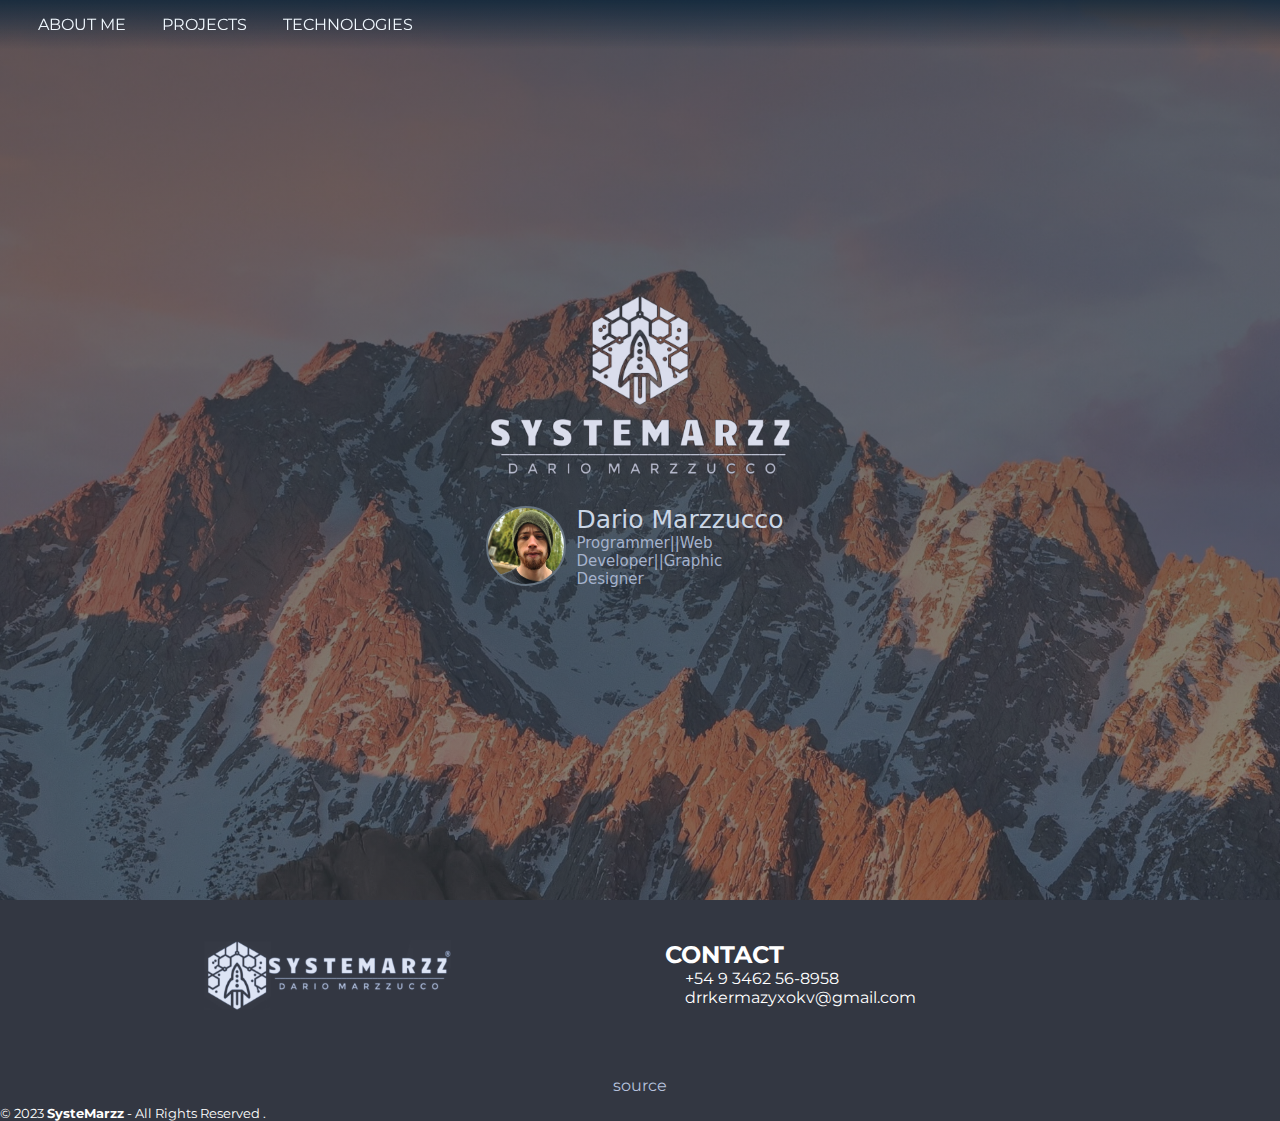
<file: index.html>
<!DOCTYPE html>
<html lang="es">

<head>
  <meta charset="UTF-8">
  <meta name="viewport" content="width=device-width, initial-scale=1.0">
  <link rel="stylesheet" href="https://cdnjs.cloudflare.com/ajax/libs/font-awesome/6.4.0/css/all.min.css"
    integrity="sha512-iecdLmaskl7CVkqkXNQ/ZH/XLlvWZOJyj7Yy7tcenmpD1ypASozpmT/E0iPtmFIB46ZmdtAc9eNBvH0H/ZpiBw=="
    crossorigin="anonymous" referrerpolicy="no-referrer" />
  <title>SysteMarzz</title>
  <link rel="stylesheet" href="estilo.css">
  <link rel="shortcut icon" href="/img/icone.png" type="image/x-icon">
</head>

<body>
  <!---menu encabezado -->
  <div class="contenedor-header">
    <header>
      <nav id='nav'>
        <ul>
          <li><a href="/code/sobremi.html" onclick="selecionar()">ABOUT ME</a></li>
          <li><a href="/code/proyectos.html" onclick="selecionar()">PROJECTS</a></li>
          <li><a href="/code/herramientas.html" onclick="selecionar()">TECHNOLOGIES</a></li>
        </ul>
      </nav>
      <div class="nav-responsive" onclick="mostraryocultarmenu()">
        <i class="fa-solid fa-bars"></i>
      </div>
    </header>
  </div>
  <!--seccion de inicio---> <!----->
  <section id='inicio' class="inicio">
    <div style="display: flex ; flex-direction: column; justify-content: center; align-items: center;">
      <img src="img/Nav.png" alt="" style="width: 100px; margin: 13px 0px;">
      <img src="img/Home.png" alt="" style="width: 300px; height:56px;">
    </div>
    <a href="https://www.linkedin.com/in/dario-marzzucco-597090283/"
      style="text-decoration: none; color: rgb(202, 214, 230);">
      <div class="contenido-baner">
        <div class="contenido-img" style="display: flex; justify-content: center; align-items: center;">
          <div style="width: 80px; height:80px; background:url(img/img1.jpeg);
       background-position: 50% 80%; background-size: cover; border-radius: 100%;
       border: 2px solid rgb(103, 116, 129);"></div>
          <!-- <img src="/img/img1.jpeg" alt = '' style="border-radius: 100%;"> -->
        </div>
        <div class="conten-name">
          <h1> Dario Marzzucco</h1>
          <span>Programmer||Web Developer||Graphic Designer</span>
        </div>
      </div>
    </a>
  </section>

  <!--footer-->
  <footer>
    <!--grupo 1-->
    <div class="grupo1">
      <div class="box">
        <figure> <!--estsa etiqueta sirve para poner un icono o loogo-->
          <a href="#"><img src="/img/footer.jpg" alt=""></a>
        </figure>
      </div>
      <div class="box">
        <h2>CONTACT</h2>
        <div class="redes-s">
          <p><i class="fa-solid fa-phone"></i>+54 9 3462 56-8958</p>
          <p><i class="fa-regular fa-envelope"></i>drrkermazyxokv@gmail.com</p>
          <a href="#" onclick="redireccionar('https://github.com/DMarzzucco')"><i class="fa-brands fa-github"></i></a>
          <a href="#" onclick="redireccionar('mailto:drrkermazyxokv@gmail.com')"><i class="fa-brands fa-google"></i></a>
          <a href="#" onclick="redireccionar('https://api.whatsapp.com/send?phone=+54 9 3462 56-8958')"><i
              class="fa-brands fa-whatsapp"></i></a>
          <a href="#" onclick="redireccionar('https://telegram.me/Darmarzrold77')"><i
              class="fa-brands fa-telegram"></i></a>
          <a href="#" onclick="redireccionar('https://www.linkedin.com/in/dario-marzzucco-597090283/')"><i
              class="fa-brands fa-linkedin"></i></a>
          <!--colocar mis redes-->
        </div>
      </div>
    </div>

    <!--grupo2-->
    <div class="grupo2">
      <div class="sour-box">
        <a href="#" onclick="redireccionar('https://github.com/DMarzzucco/Porfolio.git')">source</a>
      </div>
    </div>

    <!--grupo3-->
    <div class="grupo3">
      <small>&copy; 2023 <b>SysteMarzz</b> - All Rights Reserved . </small>
    </div>
  </footer>

  <script src="scripts.js"></script>
</body>

</html>
</file>
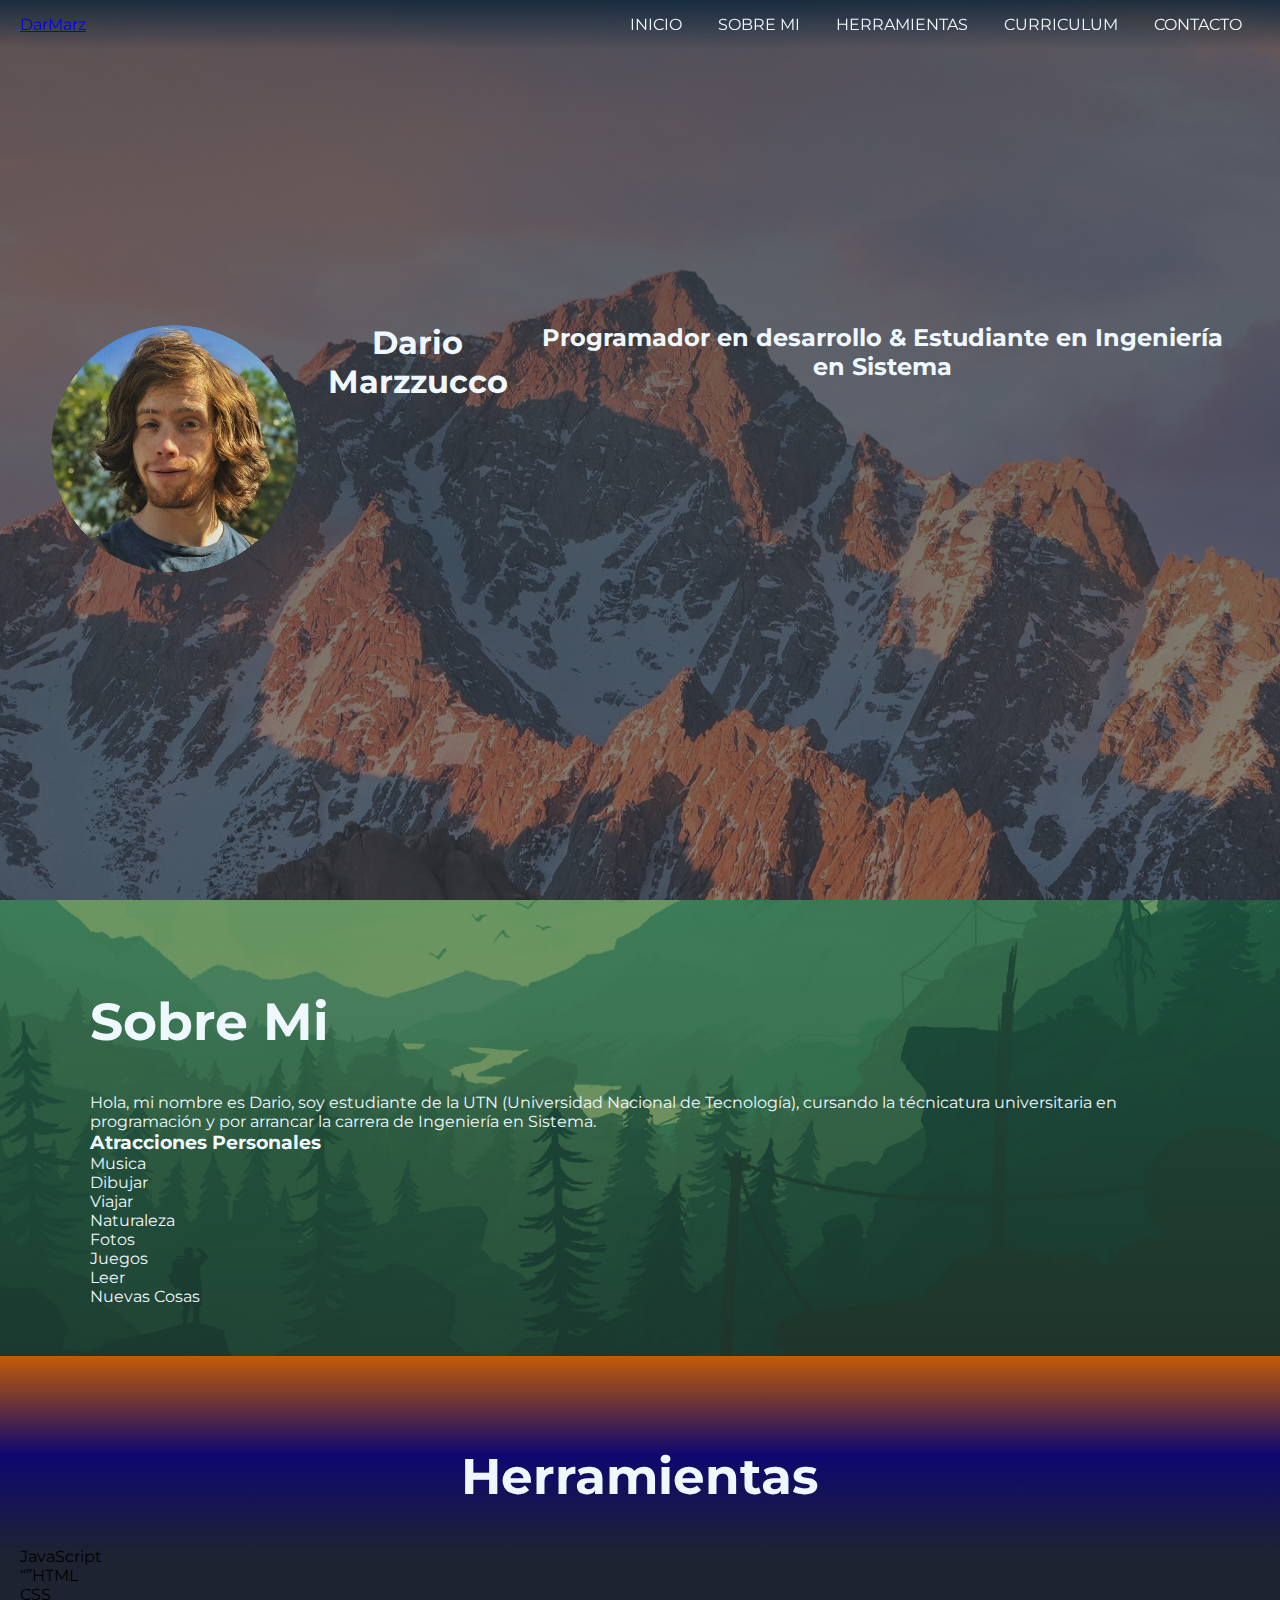
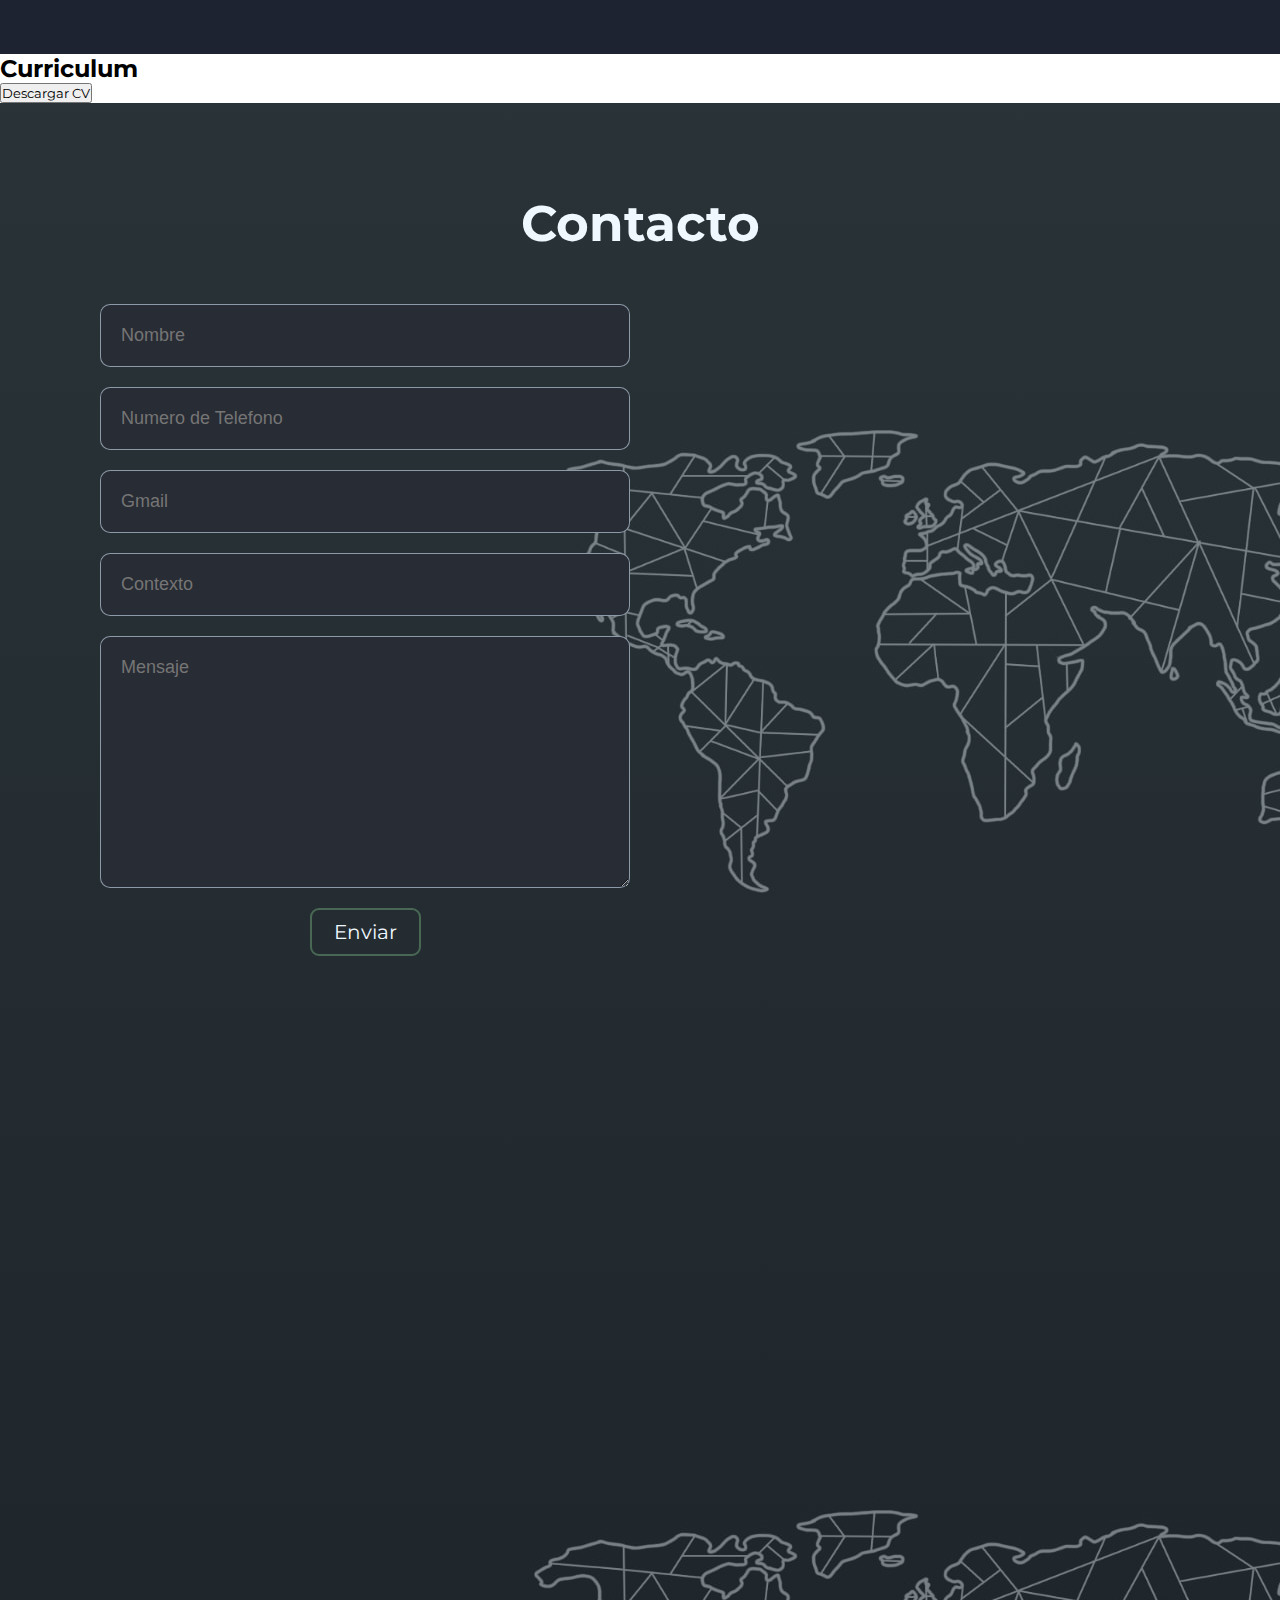
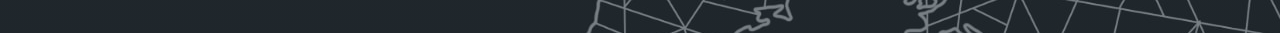
<file: profolio.html>
<!DOCTYPE html>
<html lang="es">
<head>
  <meta charset="UTF-8">
  <meta name="viewport" content="width=device-width, initial-scale=1.0">
  <link rel="stylesheet" href="https://cdnjs.cloudflare.com/ajax/libs/font-awesome/6.4.0/css/all.min.css" 
  integrity="sha512-iecdLmaskl7CVkqkXNQ/ZH/XLlvWZOJyj7Yy7tcenmpD1ypASozpmT/E0iPtmFIB46ZmdtAc9eNBvH0H/ZpiBw==" 
  crossorigin="anonymous" 
  referrerpolicy="no-referrer" />
  <title>Mi Porfolio</title>
  <link rel="stylesheet" href="estilo.css">
  <link rel="shortcut icon" href="icone.png" type="image/x-icon">
</head>
<body>
  <!---menu encabezado -->
  <div class="contenedor-header">
    <header>
      <div class = 'logo'>
        <a href="#"><i class="fa-solid fa-pen-nib"></i>  DarMarz </a>
      </div>
      <nav id = 'nav' >
        <ul>
          <li><a href="#inicio" onclick="selecionar()">INICIO</a></li>
          <li><a href="#sobremi"onclick="selecionar()">SOBRE MI</a></li>
          <li><a href="#herramientas"onclick="selecionar()">HERRAMIENTAS</a></li>
          <li><a href="#cv"onclick="selecionar()">CURRICULUM</a></li>
          <li><a href="#contacto"onclick="selecionar()">CONTACTO</a></li>
        </ul>
      </nav>
      <div class="nav-responsive" onclick="mostraryocultarmenu()">
        <i class="fa-solid fa-bars"></i>
    </div>
    </header>
  </div>
<!--seccion de inicio---> <!----->
<section id = 'inicio' class="inicio">
  <div class="contenido-baner">
    <div class="contenido-img">
      <img src="img 1.png" alt = ''>
    </div>
    <h1> Dario Marzzucco</h1>
    <h2>Programador en desarrollo & Estudiante en Ingeniería  en Sistema</h2>
    <div class="redes">
      <a href="#" onclick="redireccionar('https://github.com/DMarzzucco')"><i class="fa-brands fa-github"></i></a>
      <a href="#" onclick="redireccionar('mailto:drrkermazyxokv@gmail.com')"><i class="fa-brands fa-google"></i></a>
      <a href="#" onclick="redireccionar('https://api.whatsapp.com/send?phone=+54 9 3462 56-8958')"><i class="fa-brands fa-whatsapp"></i></a>
      <a href="#" onclick="redireccionar('https://telegram.me/Darmarzrold77')"><i class="fa-brands fa-telegram"></i></a>
      <a href="#" onclick="redireccionar('https://www.linkedin.com/in/dario-marzzucco-597090283/')"><i class="fa-brands fa-linkedin"></i></a>
    </div>
  </div>
</section>
<!--seccion sobre mi--->
<section id="sobremi" class="sobremi">
  <div class="contenido-seccion">
    <h2>Sobre Mi</h2>
    <p>Hola, mi nombre es Dario, soy estudiante de la UTN (Universidad Nacional de Tecnología), cursando la técnicatura universitaria en programación y por arrancar la carrera de Ingeniería en Sistema.</p>
    <div class="filas">
      <!--intereses--->
      <div class="col">
        <h3>Atracciones Personales</h3>
        <div class="intereses">
          <div class="contenedor-interes">
            <div class="interes">
              <i class="fa-brands fa-spotify"></i><span>Musica</span>
            </div>
            <div class="interes">
              <i class="fa-solid fa-pen"></i><span>Dibujar</span>
            </div>
            <div class="interes">
              <i class="fa-solid fa-location-dot"></i><span>Viajar</span>
            </div>
            <div class="interes">
              <i class="fa-solid fa-tree"></i><span>Naturaleza</span>
            </div>
            <div class="interes">
              <i class="fa-solid fa-camera"></i><span>Fotos</span>
            </div>
            <div class="interes">
              <i class="fa-brands fa-playstation"></i><span>Juegos</span>
            </div>
            <div class="interes">
              <i class="fa-brands fa-readme"></i><span>Leer</span>
            </div>
            <div class="interes">
              <i class="fa-solid fa-microscope"></i><span>Nuevas Cosas</span>
            </div>
          </div>
        </div>
      </div>
    </div>
  </div>
</section>
<!--seccion herramientas-->
<section id="herramientas" class="herramientas">
  <div class="contenido-skill">
    <h2>Herramientas</h2>
    <div class="filas">
      <div class="tipo-deskills">
        <div class="skill">
        <div class="icono-container"><i class="fa-brands fa-js"></i><span>JavaScript</span></div>
        <div class="icono-container"><q class="fa-brands fa-html5"></q><span>HTML</span></div>
        <div class="icono-container"><a class="fa-brands fa-css3-alt"></a><span>CSS</span></div>
        </div> 
      </div>
    </div>
  </div>
</section>
<!--CV-->
<section id="cv" class="cv">
  <div class="contenido-cv">
    <h2>Curriculum</h2>
    <button>
      Descargar CV <i class="fa-solid fa-file-arrow-down"></i>
      <span class="overlay"></span>
    </button>
  </div>
</section>
<!--Contactos-->
<section id="contacto" class="contacto">
  <div class="contenido-contacto">
    <h2>Contacto</h2>
    <div class="filas">
      <div class="col">
        <input type="text" placeholder="Nombre">
        <input type="text" placeholder="Numero de Telefono">
        <input type="text" placeholder="Gmail">
        <input type="text" placeholder="Contexto">
        <textarea name="" id="" cols="30" rows="10" placeholder="Mensaje"></textarea>
        <button>
          Enviar <i class="fa-solid fa-paperclip"></i>
          <span class="overlay"></span>
        </button>
      </div>
    </div>
  </div>
</section>
<!--footer-->
<footer>
  <a href="#inicio" class="arriba">
    <i class="fa-solid fa-chevron-up"></i>
  </a>
  <div class="redes">
    <a href="#" onclick="redireccionar('https://github.com/DMarzzucco')"><i class="fa-brands fa-github"></i></a>
    <a href="#" onclick="redireccionar('mailto:drrkermazyxokv@gmail.com')"><i class="fa-brands fa-google"></i></a>
    <a href="#" onclick="redireccionar('https://api.whatsapp.com/send?phone=+54 9 3462 56-8958')"><i class="fa-brands fa-whatsapp"></i></a>
    <a href="#" onclick="redireccionar('https://telegram.me/Darmarzrold77')"><i class="fa-brands fa-telegram"></i></a>
    <a href="#" onclick="redireccionar('https://www.linkedin.com/in/dario-marzzucco-597090283/')"><i class="fa-brands fa-linkedin"></i></a>
  </div>
</footer>
  <script src="scripts.js"></script>
</body>
</html>
</file>
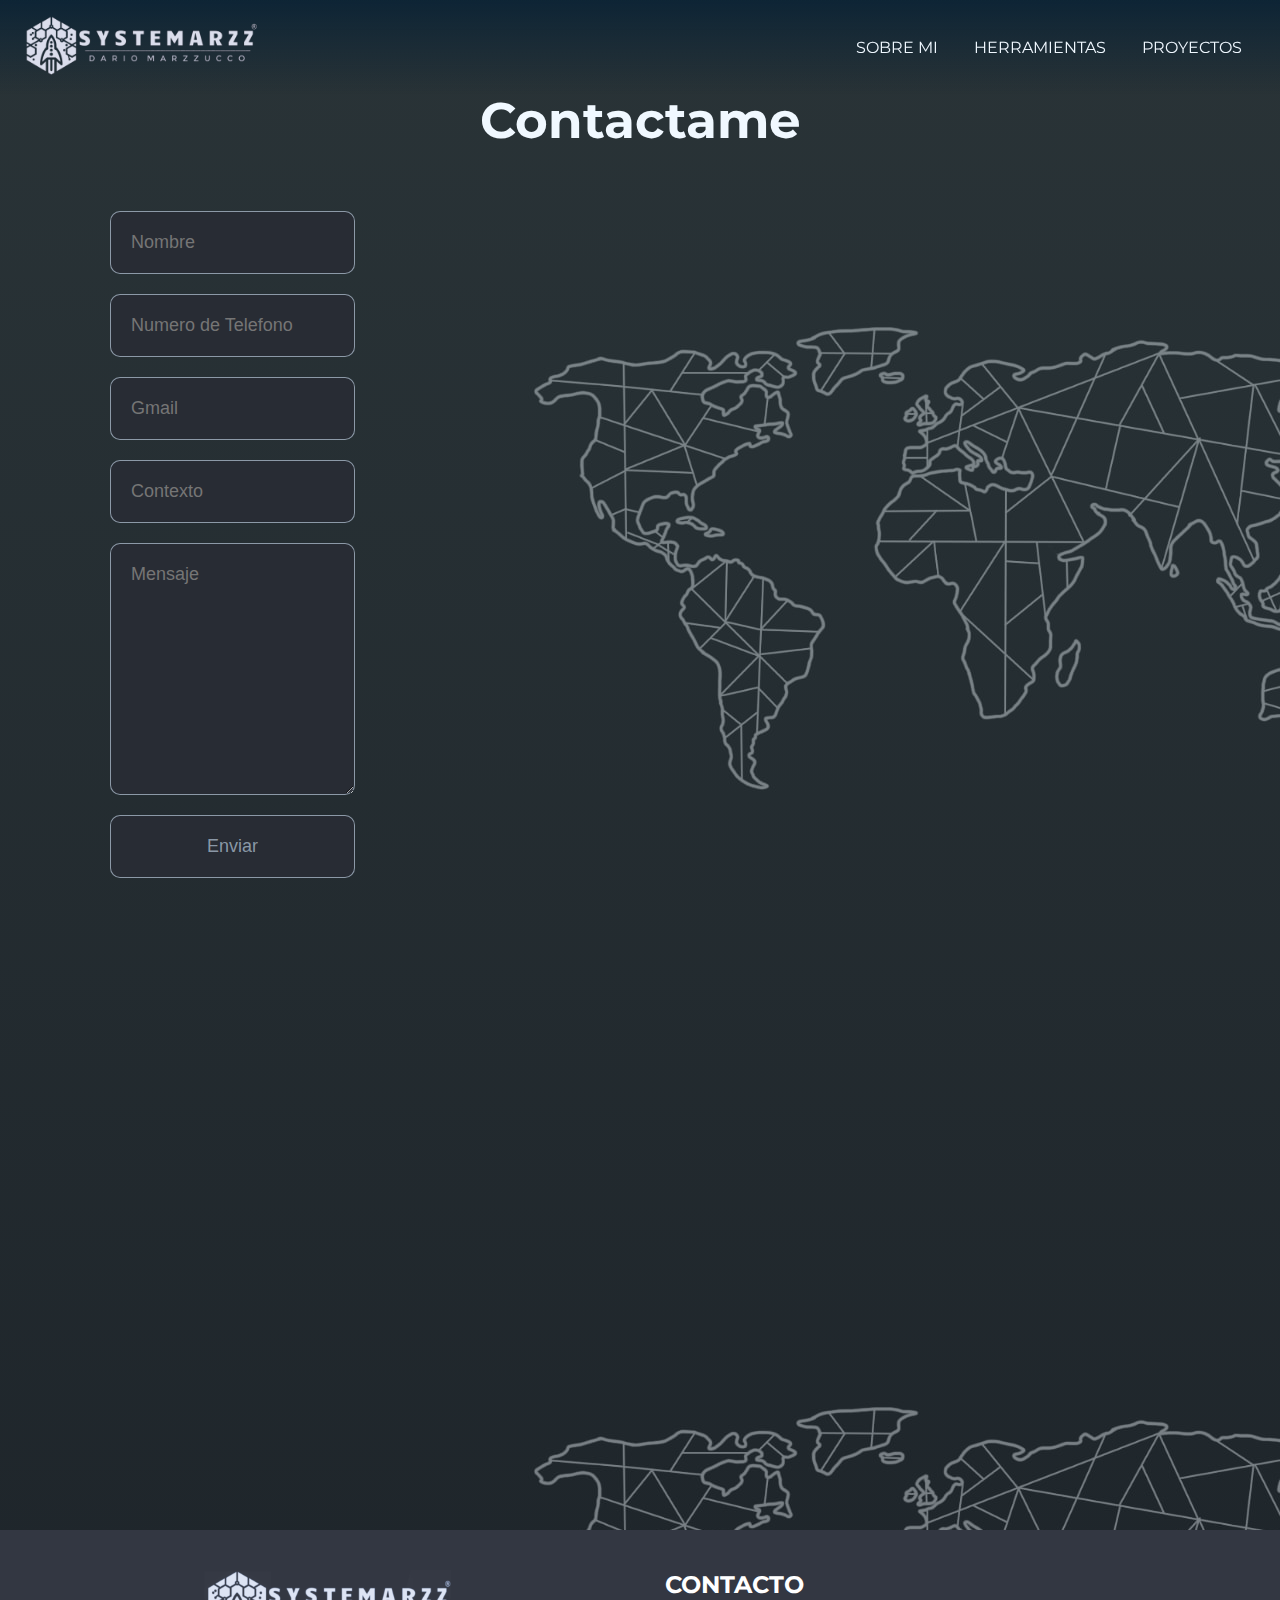
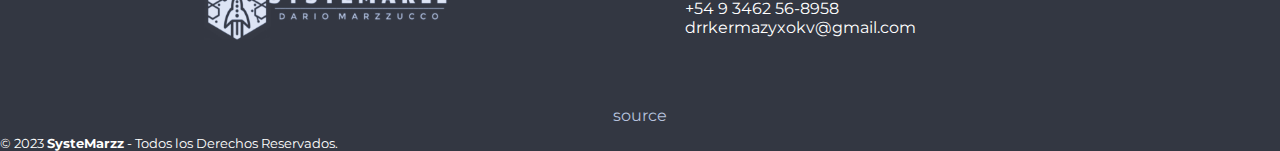
<file: code/contacto.html>
<!DOCTYPE html>
<html lang="es">

<head>
  <meta charset="UTF-8">
  <meta name="viewport" content="width=device-width, initial-scale=1.0">
  <link rel="stylesheet" href="https://cdnjs.cloudflare.com/ajax/libs/font-awesome/6.4.0/css/all.min.css"
    integrity="sha512-iecdLmaskl7CVkqkXNQ/ZH/XLlvWZOJyj7Yy7tcenmpD1ypASozpmT/E0iPtmFIB46ZmdtAc9eNBvH0H/ZpiBw=="
    crossorigin="anonymous" referrerpolicy="no-referrer" />
  <title>SysteMarzz</title>
  <link rel="stylesheet" href="/estilo.css">
  <link rel="shortcut icon" href="/img/icone.png" type="image/x-icon">
</head>

<body>
  <div class="contenedor-header">
    <header>
      <div class='logo'>
        <a href="/index.html"> <img src="/img/logo1.png" alt=""> </a>
      </div>
      <nav id='nav'>
        <ul>
          <li><a href="sobremi.html" onclick="selecionar()">SOBRE MI</a></li>
          <li><a href="herramientas.html" onclick="selecionar()">HERRAMIENTAS</a></li>
          <li><a href="proyectos.html" onclick="selecionar()">PROYECTOS</a></li>
        </ul>
      </nav>
      <div class="nav-responsive" onclick="mostraryocultarmenu()">
        <i class="fa-solid fa-bars"></i>
      </div>
    </header>
  </div>

  <section id="contacto" class="contacto">
    <div class="contenido-contacto">
      <h2>Contactame</h2>
      <div class="filas">
        <div class="col">
          <form action="/php/form.php" method="post" class="col">
            <input type="text" name="nombre" placeholder="Nombre">
            <input type="text" name="telefono" placeholder="Numero de Telefono">
            <input type="text" name="email" placeholder="Gmail">
            <input type="text" name="contexto" placeholder="Contexto">
            <textarea name="mensaje" id="" cols="30" rows="10" placeholder="Mensaje"></textarea>
            <input type="submit" value="Enviar">
          </form>
        </div>
      </div>
    </div>
    <div id="mensaje-confirmacion" style="display: none;">
      Tu mensaje ha sido enviado.
    </div>
  </section>



  <!--footer-->
  <footer>
    <!--grupo 1-->
    <div class="grupo1">
      <div class="box">
        <figure> <!--estsa etiqueta sirve para poner un icono o loogo-->
          <a href="#"><img src="/img/footer.jpg" alt=""></a>
        </figure>
      </div>
      <div class="box">
        <h2>CONTACTO</h2>
        <div class="redes-s">
          <p><i class="fa-solid fa-phone"></i>+54 9 3462 56-8958</p>
          <p><i class="fa-regular fa-envelope"></i>drrkermazyxokv@gmail.com</p>
          <a href="#" onclick="redireccionar('https://github.com/DMarzzucco')"><i class="fa-brands fa-github"></i></a>
          <a href="#" onclick="redireccionar('mailto:drrkermazyxokv@gmail.com')"><i class="fa-brands fa-google"></i></a>
          <a href="#" onclick="redireccionar('https://api.whatsapp.com/send?phone=+54 9 3462 56-8958')"><i
              class="fa-brands fa-whatsapp"></i></a>
          <a href="#" onclick="redireccionar('https://telegram.me/Darmarzrold77')"><i
              class="fa-brands fa-telegram"></i></a>
          <a href="#" onclick="redireccionar('https://www.linkedin.com/in/dario-marzzucco-597090283/')"><i
              class="fa-brands fa-linkedin"></i></a>
          <!--colocar mis redes-->
        </div>
      </div>
    </div>

    <!--grupo2-->
    <div class="grupo2">
      <div class="sour-box">
        <a href="#" onclick="redireccionar('https://github.com/DMarzzucco/Porfolio.git')">source</a>
        <!--<a href="#gion a mi pagina">SysteMarzz</a>  para poner en otros proyectos-->
      </div>
    </div>

    <!--grupo3-->
    <div class="grupo3">
      <small>&copy; 2023 <b>SysteMarzz</b> - Todos los Derechos Reservados. </small>
    </div>
  </footer>
  <script src="/scripts.js"></script>
</body>

</html>
</file>
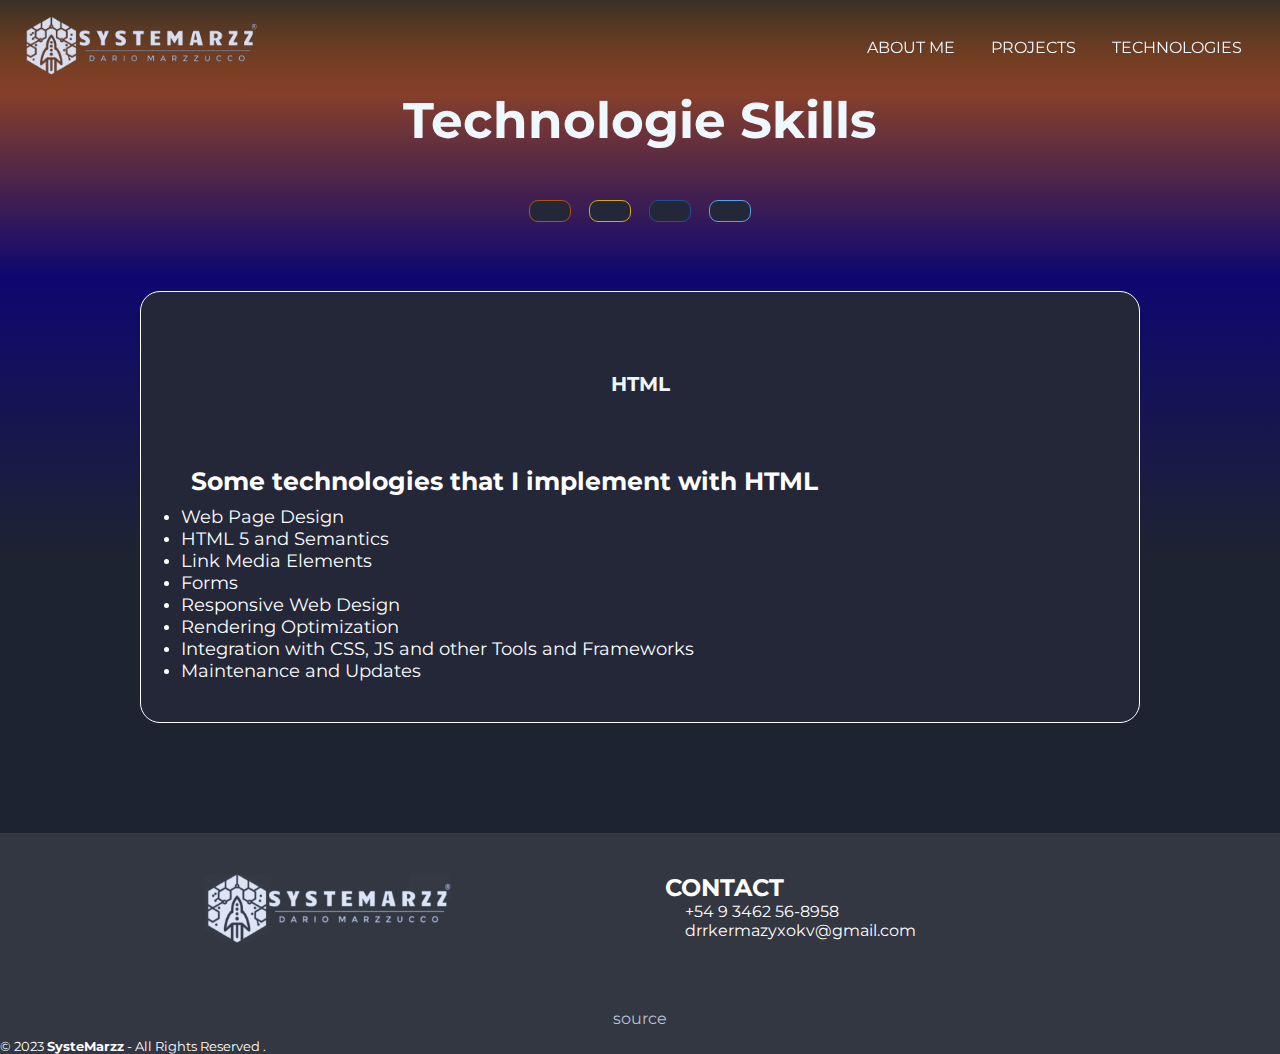
<file: code/herramientas.html>
<!DOCTYPE html>
<html lang="es">

<head>
  <meta charset="UTF-8">
  <meta name="viewport" content="width=device-width, initial-scale=1.0">
  <link rel="stylesheet" href="https://cdnjs.cloudflare.com/ajax/libs/font-awesome/6.4.0/css/all.min.css"
    integrity="sha512-iecdLmaskl7CVkqkXNQ/ZH/XLlvWZOJyj7Yy7tcenmpD1ypASozpmT/E0iPtmFIB46ZmdtAc9eNBvH0H/ZpiBw=="
    crossorigin="anonymous" referrerpolicy="no-referrer" />
  <title>SysteMarzz</title>
  <link rel="stylesheet" href="/estilo.css">
  <link rel="shortcut icon" href="/img/icone.png" type="image/x-icon">
</head>

<body>
  <div class="contenedor-header">
    <header>
      <div class='logo'>
        <a href="/index.html"> <img src="/img/logo1.png" alt=""></a>
      </div>
      <nav id='nav'>
        <ul>
          <li><a href="sobremi.html" onclick="selecionar()">ABOUT ME</a></li>
          <li><a href="proyectos.html" onclick="selecionar()">PROJECTS</a></li>
          <li><a href="herramientas.html" onclick="selecionar()">TECHNOLOGIES</a></li>
          <!-- <li><a href="contacto.html"onclick="selecionar()">CONTACTO</a></li> -->
        </ul>
      </nav>
      <div class="nav-responsive" onclick="mostraryocultarmenu()">
        <i class="fa-solid fa-bars"></i>
      </div>
    </header>
  </div>
  <section id="herramientas" class="herramientas">
    <h2>Technologie Skills</h2>
    <div class="bt-herr">
      <button class="tab-button1" onclick="openTab('tab1')"><i class="fa-brands fa-html5"></i></button>
      <button class="tab-button2" onclick="openTab('tab2')"><i class="fa-brands fa-square-js"></i></button>
      <button class="tab-button3" onclick="openTab('tab3')"><i class="fa-brands fa-css3"></i></button>
      <button class="tab-button5" onclick="openTab('tab5')"><i class="fa-solid fa-toolbox"></i></button>
    </div>


    <div class="tab-contenido">

      <!--html-->
      <div class="tab active" id="tab1">
        <div class="contenido-intab">
          <h2>HTML</h2>
          <div class="logo1"><i class="fa-brands fa-html5"></i></div>
          <h1>Some technologies that I implement with HTML</h1>
          <ul class="ind-html">
            <li><span class="indice-item">
                <p>Web Page Design</p>
              </span></li>
            <li><span class="indice-item">
                <p>HTML 5 and Semantics</p>
              </span></li>
            <li><span class="indice-item">
                <p>Link Media Elements</p>
              </span></li>
            <li><span class="indice-item">
                <p>Forms</p>
              </span></li>
            <li><span class="indice-item">
                <p>Responsive Web Design</p>
              </span></li>
            <li><span class="indice-item">
                <p>Rendering Optimization</p>
              </span></li>
            <li><span class="indice-item">
                <p>Integration with CSS, JS and other Tools and Frameworks</p>
              </span></li>
            <li><span class="indice-item">
                <p>Maintenance and Updates</p>
              </span></li>
          </ul>
        </div>
      </div>

      <!--js-->
      <div class="tab" id="tab2">
        <div class="contenido-intab">
          <h2>JavaScript</h2>
          <div class="logo2"><i class="fa-brands fa-square-js"></i></div>
          <h1>JS Technologies I use:</h1>
          <ul class="ind-js">
            <li><span>
                <p>Front-End Development</p>
              </span></li>
            <li><span>
                <p>O.O.P (Object Oiriented Programming)</p>
              </span></li>
            <li><span>
                <p>Event Employment</p>
              </span></li>
            <li><span>
                <p>E.O.P (Event Oriented Programming)</p>
              </span></li>
            <li><span>
                <p>Document Object Model Manipulation</p>
              </span></li>
            <li><span>
                <p>Testing and Debugging</p>
              </span></li>
            <li><span>
                <p>Code Optimization</p>
              </span></li>
          </ul>
          <h1>Frameworks</h1>
          <ul>
            <li class="react" style="list-style: none;">
              <p style="font-size: 20px;">
                <i class="fa-brands fa-react"></i>
                React
              </p>
            </li>
          </ul>
          <h1>Other skills in which I am gradually incorporating.</h1>
          <ul class="ind-js2">
            <li><span>
                <p>Back-End Development</p>
              </span></li>
            <li><span>
                <p>Asynchronous Programming/Callbacks</p>
              </span></li>
            <li><span>
                <p>HTTP & AJAX Requests</p>
              </span></li>
          </ul>
          <h1>Motor</h1>
          <p>
            I still don't have a strong incorporation into this technology.</p>
          <ul>
            <li class="node" style="list-style: none;">
              <p style="font-size: 20px;">
                <i class="fa-brands fa-node-js"></i>
                Node.js
              </p>
            </li>
          </ul>
          <h1>Some Frameworks that I would like to join in the future</h1>
          <ul>
            <li class="angular">
              <p>
                <i class="fa-brands fa-angular"></i>
                Angular
              </p>
            </li>
            <li class="angular">
              <p>
                <i class="fa-brands fa-vuejs" style="color: #00ff6a;"></i>
                Vue
              </p>
            </li>
            <li class="angular">
              <p>
                <i class="fa-solid fa-n" style="color: white;"></i>
                Next
              </p>
            </li>
          </ul>
        </div>
      </div>

      <!--css-->
      <div class="tab" id="tab3">
        <div class="contenido-intab">
          <h2>CSS</h2>
          <div class="logo3"><i class="fa-brands fa-css3"></i></div>
          <h1>My Style Skills</h1>
          <ul class="ind-css">
            <li><span>
                <p>Responsive Web Page Design</p>
              </span></li>
            <li><span>
                <p>Styling and Visual Design</p>
              </span></li>
            <li><span>
                <p>CSS3 and Animations</p>
              </span></li>
            <li><span>
                <p>Flexbox and Grid Layout</p>
              </span></li>
            <li><span>
                <p>WCAG</p>
              </span></li>
            <li><span>
                <p>Optimizactions and Perfomance</p>
              </span></li>
            <li><span>
                <p>Compatibility between various browsers</p>
              </span></li>
            <li><span>
                <p>Maintenance and Refactorings</p>
              </span></li>
            <li><span>
                <p>Theme Customization</p>
              </span></li>
            <li><span>
                <p>Version Control</p>
              </span></li>
            <li><span>
                <p>User-centered Desing</p>
              </span></li>
          </ul>
          <h1>Frameworks</h1>
          <ul>
            <li class="angular" style="list-style: none;">
              <p style="display: flex; align-items: center; font-size: 20px;">
                <img src="/img/tailwindcss_logo_icon_167923.png" alt=""
                  style="width: 30px; height: 30px; margin: 0 5px;">
                Tailwind CSS
              </p>
            </li>
          </ul>
          <h1>CSS Preprocessor</h1>
          <ul>
            <li class="angular" style="list-style: none;">
              <p style="font-size: 20px;">
                <i class="fa-brands fa-sass" style="color: palevioletred; font-size: 30px;"></i>
                SASS
              </p>
            </li>
          </ul>
        </div>
      </div>



      <!--intereses a futuro-->
      <div class="tab" id="tab5">
        <div class="contenido-intab">
          <h2>Other Tools</h2>
          <div class="fut-tab">
            <!--  -->
            <ul>
              <li class="word" style="list-style: none;">
                <p>
                  <i class="fa-solid fa-file-word"></i>
                  Word
                </p>
              </li>
              <li class="powerpoint" style="list-style: none;">
                <p>
                  <i class="fa-solid fa-file-powerpoint"></i>
                  PowerPoint
                </p>
              </li>
              <li class="excel" style="list-style: none;">
                <p>
                  <i class="fa-solid fa-file-excel"></i>
                  Excel
                </p>
              </li>
              <li class="excel" style="list-style: none;">
                <p>
                  <i class="fa-brands fa-git-alt" style="color: orangered;"></i>
                  Git
                </p>
              </li>
              <li class="excel" style="list-style: none;">
                <p>
                  <i class="fa-solid fa-terminal" style="color: white; background-color:
                   black; border-radius:
                    5px;font-size: 12px;
                    padding: 3px;
                    width: 20px;
                    height: 20px;"></i>
                  Terminal
                </p>
              </li>

            </ul>
            <h3> Graphic Desing</h3>
            <ul class="nk">
              <li>
                <p>
                  <img src="/img/Inkscape.png" alt="" style="width: 20px; height: 20px; margin: 6px;">
                  Inkscape
                </p>
              </li>
              <li>
                <p>
                  <img src="/img/corel-draw-icon-5665.jpg" alt="" style="width: 20px; height: 20px; margin: 6px;">
                  CorelDraw
                </p>
              </li>
              <li>
                <p>
                  <img src="/img/ai.png" alt="" style="width: 22px; height: 22px; margin: 6px;">
                  Adobe Ilustrator
                </p>
              </li>
              <li>
                <p>
                  <img src="/img/ph.png" alt="" style="width: 25px; height: 25px; margin: 6px;">
                  Adobe Photoshop
                </p>
              </li>
            </ul>
            <!--  -->
            <h2>Future Interest</h2>
            <ul>
              <li class="python" style="list-style: none;">
                <p style="display: flex; justify-content: center;">
                  <i class="fa-brands fa-python"></i>
                  Python
                </p>
              </li>
              <li style="list-style: none; margin: 3px;">
                <p style="display: flex; justify-content: center; align-items: center;">
                  <img src="/img/c.png" alt="" style="width: 20px; height: 20px; margin: 0 2px;">
                  C#
                </p>
              </li>
            </ul>
          </div>
        </div>
      </div>
    </div>

  </section>



  <!--footer-->
  <footer>
    <!--grupo 1-->
    <div class="grupo1">
      <div class="box">
        <figure> <!--estsa etiqueta sirve para poner un icono o loogo-->
          <a href="#"><img src="/img/footer.jpg" alt=""></a>
        </figure>
      </div>
      <div class="box">
        <h2>CONTACT</h2>
        <div class="redes-s">
          <p><i class="fa-solid fa-phone"></i>+54 9 3462 56-8958</p>
          <p><i class="fa-regular fa-envelope"></i>drrkermazyxokv@gmail.com</p>
          <a href="#" onclick="redireccionar('https://github.com/DMarzzucco')"><i class="fa-brands fa-github"></i></a>
          <a href="#" onclick="redireccionar('mailto:drrkermazyxokv@gmail.com')"><i class="fa-brands fa-google"></i></a>
          <a href="#" onclick="redireccionar('https://api.whatsapp.com/send?phone=+54 9 3462 56-8958')"><i
              class="fa-brands fa-whatsapp"></i></a>
          <a href="#" onclick="redireccionar('https://telegram.me/Darmarzrold77')"><i
              class="fa-brands fa-telegram"></i></a>
          <a href="#" onclick="redireccionar('https://www.linkedin.com/in/dario-marzzucco-597090283/')"><i
              class="fa-brands fa-linkedin"></i></a>
          <!--colocar mis redes-->
        </div>
      </div>
    </div>

    <!--grupo2-->
    <div class="grupo2">
      <div class="sour-box">
        <a href="#" onclick="redireccionar('https://github.com/DMarzzucco/Porfolio.git')">source</a>
        <!--<a href="#gion a mi pagina">SysteMarzz</a>  para poner en otros proyectos-->
      </div>
    </div>

    <!--grupo3-->
    <div class="grupo3">
      <small>&copy; 2023 <b>SysteMarzz</b> - All Rights Reserved . </small>
    </div>
  </footer>
  <script src="/scripts.js"></script>
</body>

</html>
</file>
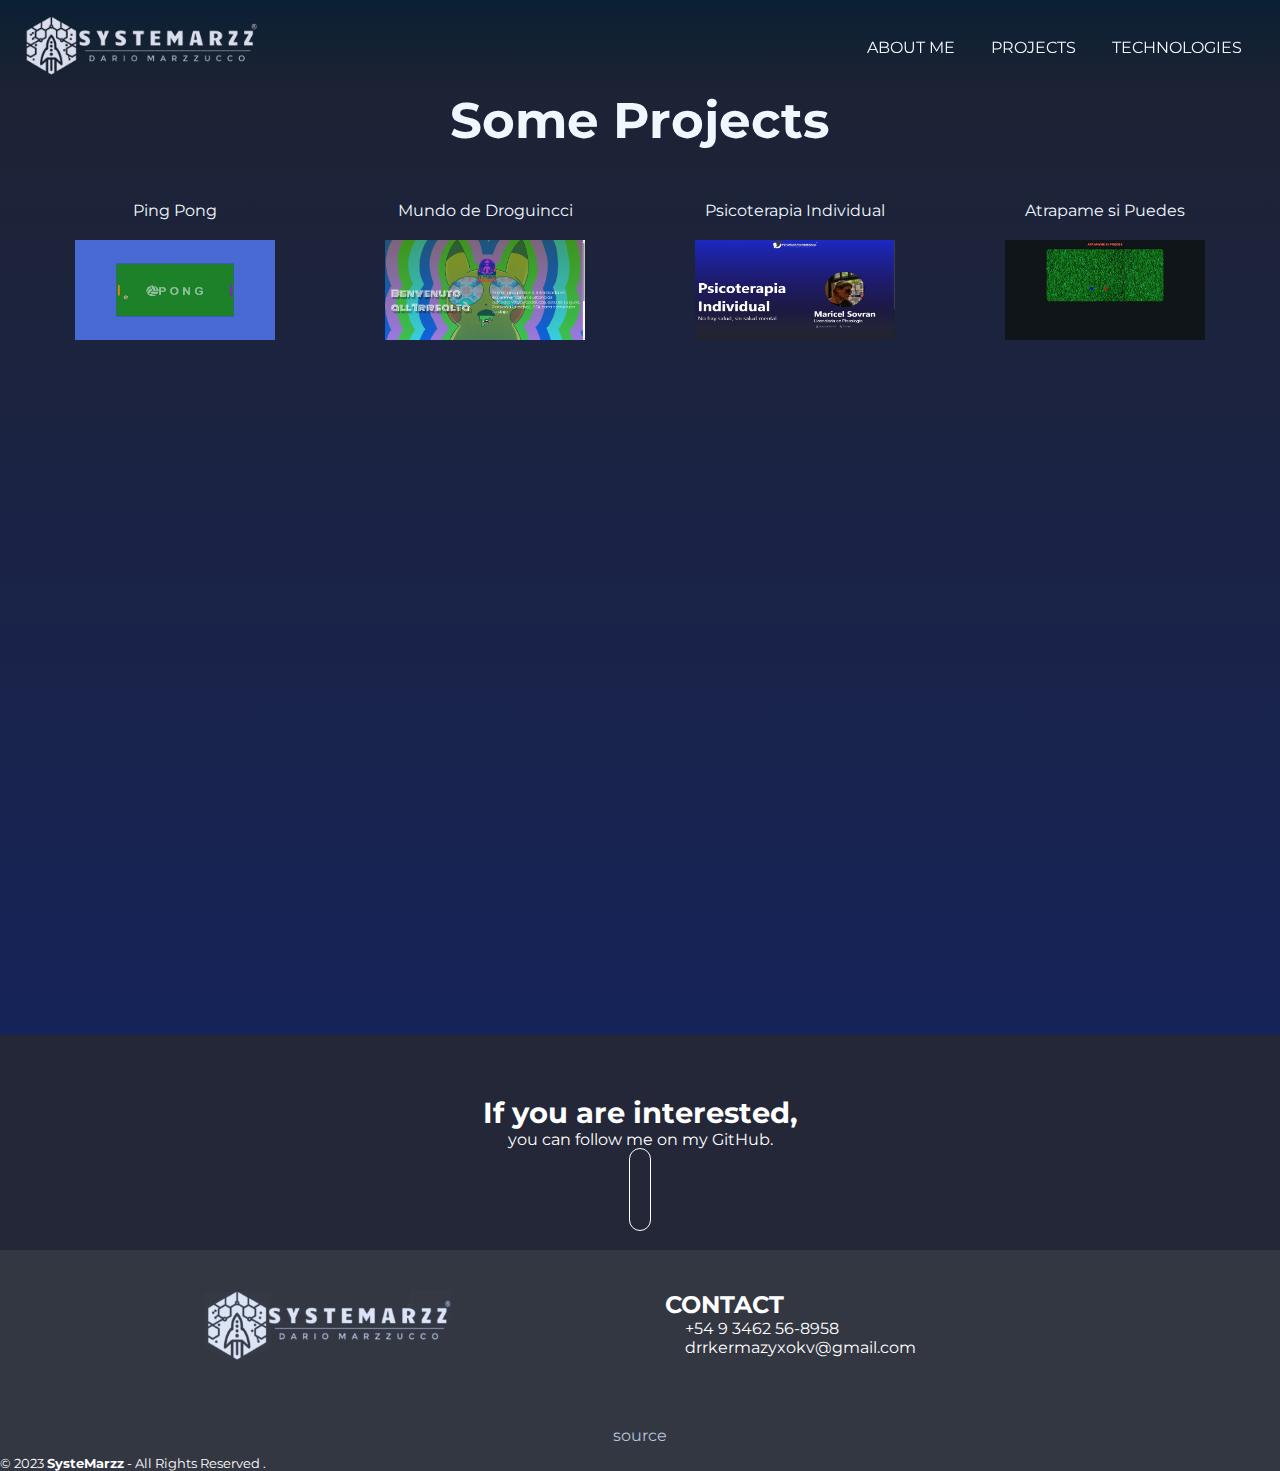
<file: code/proyectos.html>
<!DOCTYPE html>
<html lang="es">

<head>
  <meta charset="UTF-8">
  <meta name="viewport" content="width=device-width, initial-scale=1.0">
  <link rel="stylesheet" href="https://cdnjs.cloudflare.com/ajax/libs/font-awesome/6.4.0/css/all.min.css"
    integrity="sha512-iecdLmaskl7CVkqkXNQ/ZH/XLlvWZOJyj7Yy7tcenmpD1ypASozpmT/E0iPtmFIB46ZmdtAc9eNBvH0H/ZpiBw=="
    crossorigin="anonymous" referrerpolicy="no-referrer" />
  <title>SysteMarzz</title>
  <link rel="stylesheet" href="/estilo.css">
  <link rel="shortcut icon" href="/img/icone.png" type="image/x-icon">
</head>

<body>
<main style="background-color:#1e2331;">
  <div class="contenedor-header">
    <header>
      <div class='logo'>
        <a href="/index.html"> <img src="/img/logo1.png" alt=""></a>
      </div>
      <nav id='nav'>
        <ul>
          <li><a href="sobremi.html" onclick="selecionar()">ABOUT ME</a></li>
          <li><a href="proyectos.html" onclick="selecionar()">PROJECTS</a></li>
          <li><a href="herramientas.html" onclick="selecionar()">TECHNOLOGIES</a></li>
          <!-- <li><a href="contacto.html"onclick="selecionar()">CONTACTO</a></li> -->
        </ul>
      </nav>
      <div class="nav-responsive" onclick="mostraryocultarmenu()">
        <i class="fa-solid fa-bars"></i>
      </div>
    </header>
  </div>
  <section id="proyectos" class="proyectos">
    <div class="contenedor-proyectos">
      <h2>Some Projects</h2>
      <div class="filas-proyectos">
        <!--AGREGAR PROYECTOS-->
        <!-- <div class="proyect">
              <p>Automotris</p>
              <a href="#" onclick="redireccionar('https://github.com/DMarzzucco/Automotris.git')" class="proyectoUno"><img src="/img/proyect1.jpg" alt=""></a>
            </div> -->
        <div class="proyect">
          <p>Ping Pong</p>
          <a href="#" onclick="redireccionar('https://pong-dm.netlify.app/')" class="proyectoUno"><img
              src="/img/proyect2.jpg" alt=""></a>
        </div>
        <div class="proyect">
          <p>Mundo de Droguincci</p>
          <a href="#" onclick="redireccionar('https://droguincci.netlify.app/')" class="proyectoUno"><img
              src="/img/proyect3.jpg" alt=""></a>
        </div>
        <div class="proyect">
              <p>Psicoterapia Individual</p>
              <a href="#" onclick="redireccionar('https://psicoterapiaindividual.netlify.app/')" class="proyectoUno"><img src="/img/proyecto4.jpg" alt=""></a>
            </div>
        <div class="proyect">
          <p>Atrapame si Puedes</p>
          <a href="#" onclick="redireccionar('https://atrapame-si-puedes.netlify.app/')" class="proyectoUno"><img
              src="/img/proyect5.jpg" alt=""></a>
        </div>
      </div>
    </div>
  </section>
  <section class="proyec-foot">
    <div class="footer-proyect">
      <div class="fp">
        <h3>If you are interested,</h3>
        <p>you can follow me on my GitHub.</p>
      </div> 
      <a href="#" onclick="redireccionar('https://github.com/DMarzzucco')"><i
          class="fa-brands fa-github"></i></a>
    </div>
  </section>



  <!--footer-->
  <footer>
    <!--grupo 1-->
    <div class="grupo1">
      <div class="box">
        <figure> <!--estsa etiqueta sirve para poner un icono o loogo-->
          <a href="#"><img src="/img/footer.jpg" alt=""></a>
        </figure>
      </div>
      <div class="box">
        <h2>CONTACT</h2>
        <div class="redes-s">
          <p><i class="fa-solid fa-phone"></i>+54 9 3462 56-8958</p>
          <p><i class="fa-regular fa-envelope"></i>drrkermazyxokv@gmail.com</p>
          <a href="#" onclick="redireccionar('https://github.com/DMarzzucco')"><i class="fa-brands fa-github"></i></a>
          <a href="#" onclick="redireccionar('mailto:drrkermazyxokv@gmail.com')"><i class="fa-brands fa-google"></i></a>
          <a href="#" onclick="redireccionar('https://api.whatsapp.com/send?phone=+54 9 3462 56-8958')"><i
              class="fa-brands fa-whatsapp"></i></a>
          <a href="#" onclick="redireccionar('https://telegram.me/Darmarzrold77')"><i
              class="fa-brands fa-telegram"></i></a>
          <a href="#" onclick="redireccionar('https://www.linkedin.com/in/dario-marzzucco-597090283/')"><i
              class="fa-brands fa-linkedin"></i></a>
          <!--colocar mis redes-->
        </div>
      </div>
    </div>

    <!--grupo2-->
    <div class="grupo2">
      <div class="sour-box">
        <a href="#" onclick="redireccionar('https://github.com/DMarzzucco/Porfolio.git')">source</a>
        <!--<a href="#gion a mi pagina">SysteMarzz</a>  para poner en otros proyectos-->
      </div>
    </div>

    <!--grupo3-->
    <div class="grupo3">
      <small>&copy; 2023 <b>SysteMarzz</b> - All Rights Reserved . </small>
    </div>
  </footer>
</main>
  <script src="/scripts.js"></script>
</body>

</html>
</file>
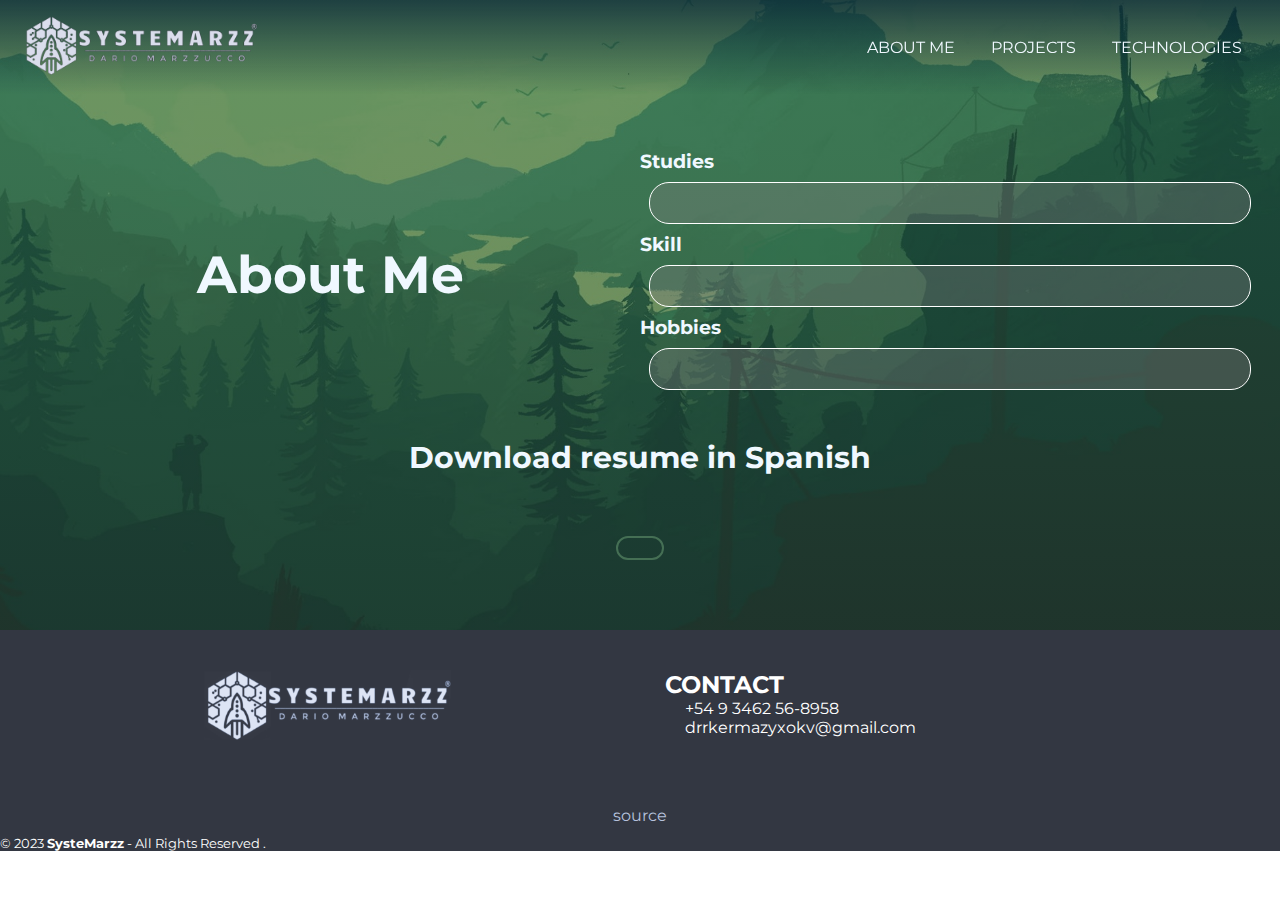
<file: code/sobremi.html>
<!DOCTYPE html>
<html lang="es">

<head>
  <meta charset="UTF-8">
  <meta name="viewport" content="width=device-width, initial-scale=1.0">
  <link rel="stylesheet" href="https://cdnjs.cloudflare.com/ajax/libs/font-awesome/6.4.0/css/all.min.css"
    integrity="sha512-iecdLmaskl7CVkqkXNQ/ZH/XLlvWZOJyj7Yy7tcenmpD1ypASozpmT/E0iPtmFIB46ZmdtAc9eNBvH0H/ZpiBw=="
    crossorigin="anonymous" referrerpolicy="no-referrer" />
  <title>SysteMarzz</title>
  <link rel="stylesheet" href="/estilo.css">
  <link rel="shortcut icon" href="/img/icone.png" type="image/x-icon">
</head>

<body>
  <div class="contenedor-header">
    <header>
      <div class='logo'>
        <a href="/index.html"> <img src="/img/logo1.png" alt=""></a>
      </div>
      <nav id='nav'>
        <ul>
          <li><a href="sobremi.html" onclick="selecionar()">ABOUT ME</a></li>
          <li><a href="proyectos.html" onclick="selecionar()">PROJECTS</a></li>
          <li><a href="herramientas.html" onclick="selecionar()">TECHNOLOGIES</a></li>
          <!-- <li><a href="CONTACT.html"onclick="selecionar()">CONTACT</a></li> -->
        </ul>
      </nav>
      <div class="nav-responsive" onclick="mostraryocultarmenu()">
        <i class="fa-solid fa-bars"></i>
      </div>
    </header>
  </div>
  <!--  -->
  <section id="sobremi" class="sobremi">
    <!--  -->
    <div class="ab">
      <div class="contenido-seccion">
        <h2>About Me</h2>
      </div>
      <!-- stud -->
      <div class="dt">
        <h3>
          <i class="fa-solid fa-graduation-cap"></i>
          Studies
        </h3>
        <!--  -->
        <div>
          <details>
            <summary>
              <i class="fa-solid fa-chevron-down"></i>
            </summary>
            <!-- gd -->
            <div class="us">
              <article>
                <img src="/img/cepec.webp" alt="" style="width: 20px; height: 20px;">
                Comprehensive Design / Graphic Design
              </article>
              <ul>
                <li>Instituto Superior de Design “C.E.P.E.C.” Diseño Integral</li>
                <li>2017-2020</li>
              </ul>
            </div>
            <!-- se -->
            <div class="us">
              <article>
                <img src="/img/UTN_logo.jpg" alt="" style="width: 20px; height: 20px;">
                System Engineering
              </article>
              <div>
                <ul>
                  <li>Universidad Tecnológica Nacional</li>
                  <li>2023-present</li>
                </ul>
              </div>
            </div>
            <!-- tp -->
            <div class="us">
              <article>
                <img src="/img/UTN_logo.jpg" alt="" style="width: 20px; height: 20px;">
                Programming Technician
              </article>
              <div>
                <ul>
                  <li>Universidad Tecnológica Nacional</li>
                  <li>2023-present</li>
                </ul>
              </div>
            </div>

        </div>
        <!--  -->
        <h3>
          <i class="fa-solid fa-user-pen"></i>
          Skill
        </h3>
        <div>
          <details>
            <summary>
              <i class="fa-solid fa-chevron-down"></i>
            </summary>
            <div class="nd">
              <ul>
                <li>Analysis and Problem Solving</li>
                <li>Creativity</li>
                <li>Dedication to Work</li>
                <li>Adaptability</li>
                <li>Teamwork</li>
                <li>Time Management</li>
                <li>Collaborative Problem Solving</li>
                <li>Continuous Learning</li>
              </ul>
            </div>
          </details>
        </div>
        <!--  -->
        <h3>
          <i class="fa-solid fa-hourglass-start"></i>
          Hobbies
        </h3>
        <div>
          <details>
            <summary>
              <i class="fa-solid fa-chevron-down"></i>
            </summary>
            <div class="nd">
              <ul>
                <li>Train me in New Technologiies</li>
                <li>Digital Illustration</li>
                <li>Creating Apps for Fun</li>
                <li>Exercise my Skills</li>
              </ul>
            </div>
          </details>
        </div>
      </div>
    </div>
    <!-- cv -->
    <div class="cvdow">
      <h2>Download resume in Spanish</h2>
      <a href="/pdf/Currículum.pdf" download="">
        <button>
          <i class="fa-solid fa-chevron-down"></i>
          <span class="overlay"></span>
        </button>
      </a>
    </div>
  </section>

  <!--footer-->
  <footer>
    <!--grupo 1-->
    <div class="grupo1">
      <div class="box">
        <figure> <!--estsa etiqueta sirve para poner un icono o loogo-->
          <a href="#"><img src="/img/footer.jpg" alt=""></a>
        </figure>
      </div>
      <div class="box">
        <h2>CONTACT</h2>
        <div class="redes-s">
          <p><i class="fa-solid fa-phone"></i>+54 9 3462 56-8958</p>
          <p><i class="fa-regular fa-envelope"></i>drrkermazyxokv@gmail.com</p>
          <a href="#" onclick="redireccionar('https://github.com/DMarzzucco')"><i class="fa-brands fa-github"></i></a>
          <a href="#" onclick="redireccionar('mailto:drrkermazyxokv@gmail.com')"><i class="fa-brands fa-google"></i></a>
          <a href="#" onclick="redireccionar('https://api.whatsapp.com/send?phone=+54 9 3462 56-8958')"><i
              class="fa-brands fa-whatsapp"></i></a>
          <a href="#" onclick="redireccionar('https://telegram.me/Darmarzrold77')"><i
              class="fa-brands fa-telegram"></i></a>
          <a href="#" onclick="redireccionar('https://www.linkedin.com/in/dario-marzzucco-597090283/')"><i
              class="fa-brands fa-linkedin"></i></a>
          <!--colocar mis redes-->
        </div>
      </div>
    </div>

    <!--grupo2-->
    <div class="grupo2">
      <div class="sour-box">
        <a href="#" onclick="redireccionar('https://github.com/DMarzzucco/Porfolio.git')">source</a>
      </div>
    </div>

    <!--grupo3-->
    <div class="grupo3">
      <small>&copy; 2023 <b>SysteMarzz</b> - All Rights Reserved . </small>
    </div>
  </footer>
  <script src="/scripts.js"></script>
</body>

</html>
</file>
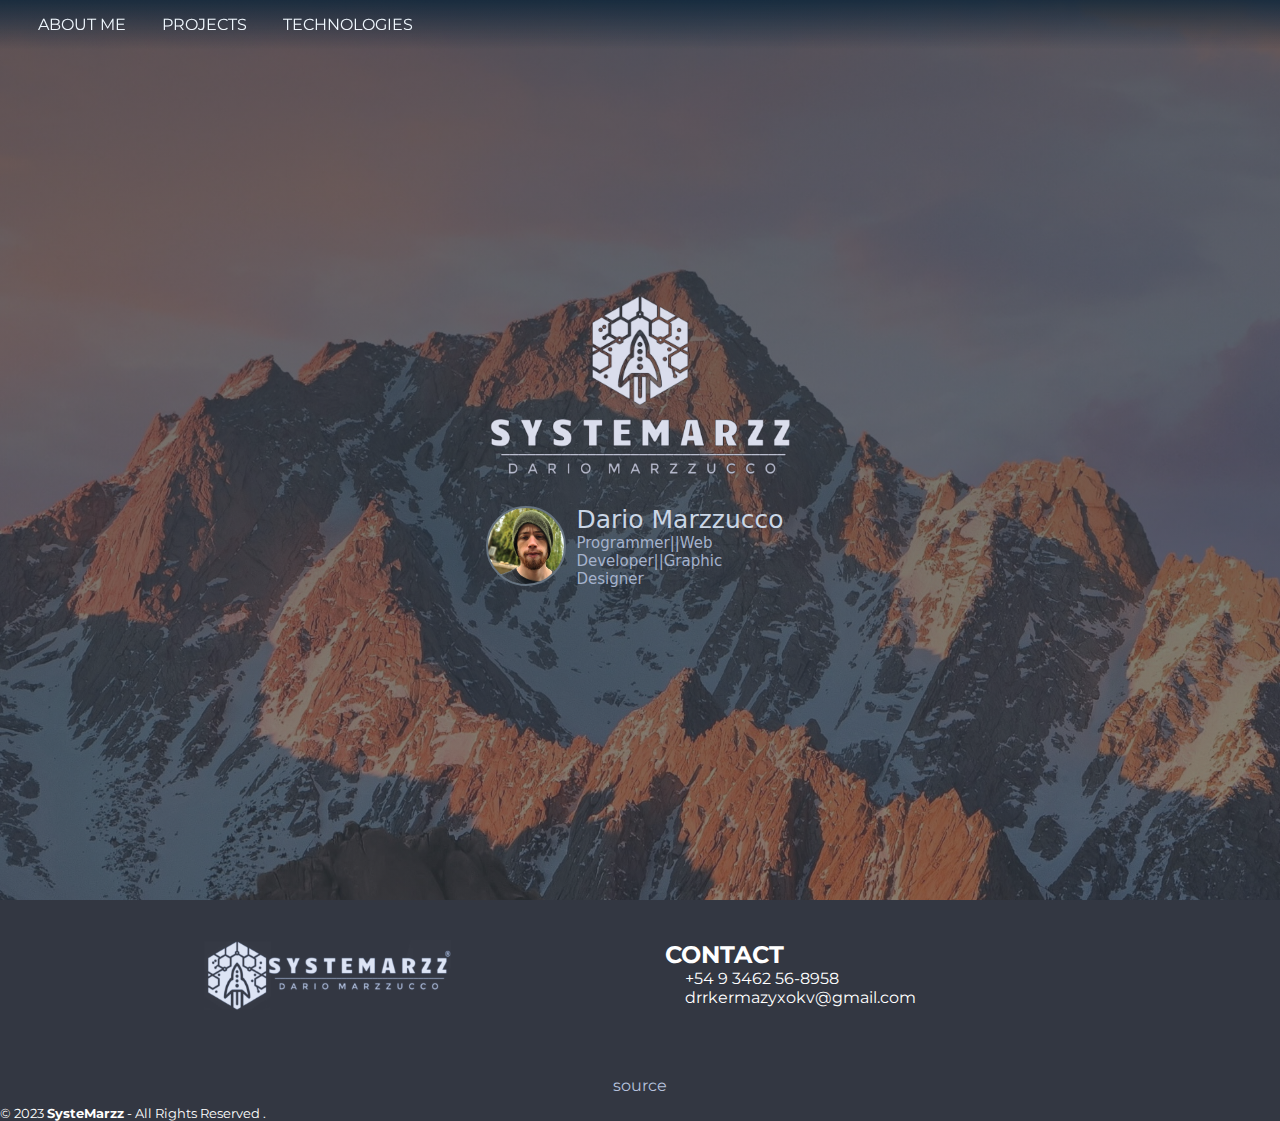
<file: php/confirmacion_formulario.html>
<!DOCTYPE html>
<html lang="es">

<head>
  <meta charset="UTF-8">
  <meta name="viewport" content="width=device-width, initial-scale=1.0">
  <link rel="stylesheet" href="https://cdnjs.cloudflare.com/ajax/libs/font-awesome/6.4.0/css/all.min.css"
    integrity="sha512-iecdLmaskl7CVkqkXNQ/ZH/XLlvWZOJyj7Yy7tcenmpD1ypASozpmT/E0iPtmFIB46ZmdtAc9eNBvH0H/ZpiBw=="
    crossorigin="anonymous" referrerpolicy="no-referrer" />
  <title>SysteMarzz</title>
  <link rel="stylesheet" href="/estilo.css">
  <link rel="shortcut icon" href="/img/icone.png" type="image/x-icon">
</head>

<body>
  <!---menu encabezado -->
  <div class="contenedor-header">
    <header>
    </header>
  </div>
  <!--seccion de inicio---> <!----->
  <section id='mensaje-confirmacion' class="inicio">
  </section>
  <script>
    alert ("Gracias por enviar tu mensaje, saludos")
    window.location.href="/index.html";
  </script>
</body>

</html>
</file>
<file: estilo.css>
@import url('https://fonts.googleapis.com/css2?family=Montserrat:wght@100&display=swap');

/* Chrome-Opera-Safari */
::-webkit-scrollbar {
  width: 10px;
  background-color: #1e2331;
}

::-webkit-scrollbar-thumb {
  background-color: #373e50;
  border-radius: 20px;
}

/* fireFox */
::-moz-scrollbar {
  width: 10px;
  background-color: #1e2331;
}

::-moz-scrollbar-thumb {
  background-color: #373e50;
  border-radius: 20px;
}

/* MsEdge */
::-ms-scrollbar {
  width: 10px;
  background-color: #1e2331;
}

::-ms-scrollbar-thumb {
  background-color: #373e50;
  border-radius: 20px;
}

* {
  /*copio el link de la fuente que quiero de google font
  luego debo introducir donde dice font-family el nombre de la fuente*/
  box-sizing: border-box;
  font-family: 'Montserrat';
  margin: 0;
  padding: 0;
}

html {
  /**/
  scroll-behavior: smooth;
}

/*El menu*/
.contenedor-header {
  background: linear-gradient(to top, rgba(80, 128, 173, 0), rgba(3, 31, 53, 0.719));
  position: fixed;
  /*esto sirve para que el angulo se concentre en una posicion en especial*/
  width: 100%;
  top: 0;
  left: 0;
  z-index: 99;
}

.contenedor-header header {
  width: 100%;
  margin: auto;
  display: flex;
  justify-content: space-between;
  align-items: center;
  padding: 15px 20px;
}

.contenedor-header .logo img {
  font-size: 38px;
  height: 60px;
  width: 239px;

}

.contenedor-header header ul {
  display: flex;
  list-style: none;
}

.contenedor-header header ul li a {
  text-align: none;
  color: aliceblue;
  margin: 0 15px;
  padding: 3px;
  transition: 5px;
  text-decoration: none;
}

.contenedor-header header ul li a:hover {
  color: rgb(30, 58, 46);
}

.nav-responsive {
  font-size: 25px;
  color: white;
  padding: 5px 10px;
  cursor: pointer;
  display: none;
}

.inicio,
.sobremi,
.herramientas,
.proyectos .cv,
.contacto {
  width: 100%;
}

/*inicio*/
.inicio {
  background: linear-gradient(to top, #37414996, #374149c5),
    url(/img/fondo.jpeg);
  background-size: cover;
  background-position: center;
  height: 100vh;
  color: aliceblue;
  display: flex;
  flex-direction: column;
  align-items: center;
  justify-content: center;
  padding: 50px 20px;
}

.inicio .contenido-baner {
  display: flex;
  flex-direction: row;
  padding: 30px;
  background-color: rgba(0, 0, 0, 0);
  /* max-width: 259px; */
  margin: auto;
  text-align: center;
  border-radius: 40px;
}

.inicio .contenido-baner .conten-name {
  width: 100%;
  display: flex;
  flex-direction: column;
  align-items: start;
  justify-content: center;
  text-align: start;
  margin: 0px 10px;
}

.inicio .contenido-baner .conten-name h1 {
  font-size: 25px;
  font-family: system-ui, -apple-system, BlinkMacSystemFont, 'Segoe UI', Roboto, Oxygen, Ubuntu, Cantarell, 'Open Sans', 'Helvetica Neue', sans-serif;
  font-weight: 400;

}

.inicio .contenido-baner .conten-name span {
  font-family: system-ui, -apple-system, BlinkMacSystemFont, 'Segoe UI', Roboto, Oxygen, Ubuntu, Cantarell, 'Open Sans', 'Helvetica Neue', sans-serif;
  font-weight: 100;
  font-size: 15px;
  color: rgb(165, 178, 204);
  width: 45px;
}


/*SOBREMI*/
.sobremi {
  background: linear-gradient(to top, rgba(42, 68, 48, 0.589), rgba(41, 100, 68, 0.623)),
    url(/img/fondo2.jpg);
  background-size: cover;
  background-position: center;
  color: aliceblue;
  height: 100%;
  padding: 50px 20px;
}

.sobremi .ab {
  display: grid;
  grid-template-columns: repeat(2, 10fr);
  margin-top: 100px;
}

.sobremi .contenido-seccion {
  max-width: 1100px;
  margin: auto;
}

.sobremi h2 {
  font-size: 52px;
  text-align: left;
  padding: 40px 0;
}

/* gr */
.sobremi .ab .dt {
  display: flex;
  flex-direction: column;
  justify-content: center;
}

.sobremi .ab .dt details {
  background-color: rgba(128, 128, 128, 0.349);
  margin: 9px;
  cursor: pointer;
  border-radius: 20px;
  padding: 20px;
  border: 1px solid white;

}

.sobremi .ab .dt summary {
  list-style: none;
}

.sobremi .ab .dt .nd li {
  margin: 7px;
}

/* us */
.sobremi .ab .dt .us {
  margin: 5px;
}

.sobremi .ab .dt .us article {
  font-size: 20px;
  font-family: system-ui, -apple-system, BlinkMacSystemFont, 'Segoe UI', Roboto, Oxygen, Ubuntu, Cantarell, 'Open Sans', 'Helvetica Neue', sans-serif;
}

.sobremi .ab .dt .us li {
  list-style: none;
}

/* cv */
.sobremi .cvdow h2 {
  text-align: center;
  font-size: 30px;
}

.sobremi .cvdow {
  text-align: center;
}

.sobremi .cvdow a {
  text-decoration: none;
  color: white;
  font-size: 20px;
}

.sobremi .cvdow button {
  cursor: pointer;
  background-color: transparent;
  border: 2px solid #6699718e;
  border-radius: 250px;
  display: block;
  margin: 20px auto;
  padding: 10px 22px;
  font-size: 30px;
  color: aliceblue;
  position: relative;
  z-index: 10;
}

.sobremi .cvdow button .overlay {
  position: absolute;
  top: 0;
  left: 0;
  width: 0;
  height: 100%;
  background-color: #6699718e;
  border-radius: 250px;
  z-index: .1;
  transition: 1s;
}

.sobremi .cvdow button:hover .overlay {
  width: 100%;
}

/*HERRAMIENTAS*/
.herramientas {
  align-items: center;
  padding: 50px 20px;
  background: linear-gradient(#c25b07, #0e0770, #1e2331, #1e2331);
  width: 100%;
  height: 100%;
}

.herramientas h2 {
  text-align: center;
  color: aliceblue;
  font-size: 50px;
  padding: 40px 0;
  margin: 0;
}

/* Estilos para las pestañas */
.tab-contenido {
  display: flex;
  justify-content: center;
  align-items: center;
  padding: 50px 50px;
}

.contenido-intab {
  padding: 20px 20px;
}

.contenido-intab h2 {
  font-size: 20px;
}

.contenido-intab h1 {
  font-size: 25px;
  padding: 10px 10px;
}

.contenido-intab span {
  font-size: 25px;
}

.contenido-intab p {
  font-size: 18px;
}

.tab {
  display: none;
  border: 1px solid white;
  border-radius: 20px;
  background-color: #232738;
  padding: 20px 20px;
  height: 100%;
  width: 1000px;
  margin: 10px;
  font-family: Arial, Helvetica, sans-serif;
  color: white;
}

/* Estilo para el contenido de la pestaña activa */
.active {
  display: block;
}

/* Estilos para los botones de las pestañas */
.bt-herr {
  display: flex;
  justify-content: center;
  align-items: center;
}

.bt-herr button {
  transition: 0.5s;
}

.bt-herr button:hover {
  scale: 1.1;
}

.tab-button1,
.tab-button2,
.tab-button3,
.tab-button4,
.tab-button5 {
  padding: 10px 20px;
  margin: 9px;
  border-radius: 9px;
}

.tab-button1,
.tab-button2,
.tab-button3,
.tab-button4,
.tab-button5 i {
  font-size: 20px;
}

.tab-button1 {
  background-color: #232738;
  border: 1px solid #b14f17;
  color: #b14f17;
  padding: 10px 20px;
  cursor: pointer;
}

.tab-button2 {
  background-color: #232738;
  color: #d3a717;
  padding: 10px 20px;
  border: 1px solid #d3a717;
  cursor: pointer;
}

.tab-button3 {
  background-color: #232738;
  color: #195391;
  padding: 10px 20px;
  border: 1px solid #195391;
  cursor: pointer;
}

.tab-button4 {
  background-color: #232738;
  color: #4d2bc7;
  padding: 10px 20px;
  border: 1px solid #4d2bc7;
  cursor: pointer;
}

.tab-button5 {
  background-color: #232738;
  color: #54a0f1;
  padding: 10px 20px;
  border: 1px solid #54a0f1;
  cursor: pointer;
}

.fut-tab p {
  font-size: 16px;
}

.fut-tab i {
  font-size: 20px;
}

.word i {
  color: #195391;
  margin: 9px;
}

.powerpoint i {
  color: orange;
  margin: 9px;
}

.excel i {
  color: green;
  margin: 9px;
}

.react i {
  color: aqua;
  margin: 9px;
}

.node i {
  color: greenyellow;
  margin: 9px;
}

.python i {
  color: #195391;
  margin: 0 5px;
}

.angular i {
  color: red;
  font-size: 20px;
  margin: 9px;
}

.net i {
  color: #2c41a1;
  margin: 9px;
}

.nk {
  margin: 9px;
}

.nk li {
  list-style: none;
  margin: 9px;
}

.nk p {
  display: flex;
  align-items: center;
  margin: 0 10px;
}

.logo1 {
  color: #b14f17;
  font-size: 50px;
  padding: 10px 10px;
}

.logo2 {
  color: #d3a717;
  font-size: 50px;
  padding: 10px 10px;
}

.logo3 {
  color: #195391;
  font-size: 50px;
  padding: 10px 10px;
}

.log4 {
  color: #6047bd;
  font-size: 50px;
  padding: 10px 10px;
}

/*PROYECTOS*/
.proyectos {
  padding: 50px 20px;
  height: 115vh;
  background: linear-gradient(#1e2331, #0e248677);
  color: aliceblue;
}

.proyectos h2 {
  font-size: 50px;
  text-align: center;
  padding: 40px 0;
}

.proyectos .filas-proyectos {
  display: flex;
  flex-wrap: wrap;
  justify-content: space-around;
}

.proyectos .filas-proyectos .proyect {
  position: relative;
  display: grid;
  grid-template-columns: repeat(auto-fit, minmax(120px, 1fr));
  grid-gap: 20px;
  grid-row-gap: 20px;
  margin: 10px;
  cursor: pointer;
  transition: .3s;
}

.proyectos .filas-proyectos .proyect:hover {
  box-shadow: 0 0 27px #a1df8400;
  scale: 1.05;
}

.proyectos .filas-proyectos .proyect img {
  width: 200px;
  height: 100px;
  display: block;
}

.proyec-foot {
  width: 100%;
  height: 100%;
  background-color: #232738;
  color: white;
}

.footer-proyect {
  padding: 50px 0 30px 0;
  display: flex;
  flex-direction: column;
  text-align: center;
  position: relative;
  width: 100%;
}

.footer-proyect .fp {
  display: flex;
  flex-direction: column;
  padding: 10px;
}

.footer-proyect .fp h3 {
  font-size: 29px;
}


.footer-proyect a {
  font-size: 50px;
  color: white;
  /*padding: 20px 20px;*/
  margin: 0;
}

.footer-proyect i {
  border: 1px solid white;
  border-radius: 50px;
  padding: 10px;
}

.proyectos h3 {
  font-size: 25px;
  text-align: center;
  padding: 20px 0;
}

.proyect p {
  text-align: center;
}

.proyectos a {
  text-decoration: none;
  color: aliceblue;
  text-align: center;
  text-decoration: none;
  font-size: 20px;


}

/*CONTACTO*/
.contacto {
  padding: 50px 20px;
  height: 170vh;
  background: linear-gradient(to top, rgba(27, 39, 48, 0.589), rgba(44, 60, 66, 0.623)),
    url(/img/fondo5.jpg);
  /*agregar imagen de fondo*/
  color: aliceblue;
}

.contacto .contenido-contacto {
  max-width: 1100px;
  margin: auto;
}

.contacto h2 {
  text-align: center;
  font-size: 50px;
  padding: 40px 0;
}

.contacto .filas {
  display: flex;
}

.contacto .col {
  width: 50%;
  padding: 10px;
  position: relative;
}

.contacto .col input,
.contacto .col textarea {
  display: block;
  width: 100%;
  padding: 20px;
  border: 1px solid #b7c9dab2;
  border-radius: 10px;
  margin-bottom: 20px;
  background-color: #282C34;
  color: #b7c9dab2;
  font-size: 18px;
  font-family: Arial, Helvetica, sans-serif;
}

.contacto button {
  cursor: pointer;
  background-color: transparent;
  border: 2px solid #6699718e;
  border-radius: 9px;
  display: block;
  margin: 20px auto;
  padding: 10px 22px;
  font-size: 20px;
  color: aliceblue;
  position: relative;
  z-index: 10;
}

.contacto button .overlay {
  position: absolute;
  top: 0;
  left: 0;
  width: 0;
  height: 100%;
  background-color: #6699718e;
  z-index: -1;
  transition: 1s;
}

.contacto button:hover .overlay {
  width: 100%;
}

/*footer*/
footer {
  width: 100%;
  background-color: #333742;
  color: white;
  font-family: Arial, Helvetica, sans-serif;
  margin: 0;
}

footer img {
  height: 70px;
  width: 250px;
}

footer .grupo1 {
  width: 100%;
  margin: auto;
  display: grid;
  grid-template-columns: repeat(2, 1fr);
  grid-gap: 50px;
  padding: 40px 40px;
}

figure {
  display: flex;
  justify-content: center;
  align-items: center;
}

footer .redes-s {
  display: inline-block;
  margin-right: 10px;
}

footer .redes-s i {
  padding: 10px 10px;
}

footer .redes-s a {
  color: #B6C2DC;
}

footer .grupo2 .sour-box {
  display: flex;
  justify-content: center;
  align-items: center;
  padding: 10px 10px;
}

footer .grupo2 a {
  display: flex;
  margin: auto;
  text-decoration: none;
  color: #B6C2DC;
  text-align: center;
}

footer .grupo3 {
  display: flex;
}

/*RESPONSIVE*/
@media screen and (max-width:800px) {
  nav {
    display: none;
  }

  .nav-responsive {
    display: block;
  }

  nav.responsive {
    display: block;
    position: absolute;
    right: 0;
    top: 75%;
    background-color: #001d22;
    width: 180px;
  }

  nav.responsive ul {
    display: block;
  }

  nav.responsive ul li {
    padding: 10px 0;
  }

}

@media screen and (max-width:700px) {
  .sobremi {
    height: 100%;
  }

  .sobremi .ab {
    display: flex;
    flex-direction: column;
  }

  .herramientas {
    width: 100%;
    height: 100%;
  }

  .contenido-intab h1 {
    font-size: 18px;
  }

  .contenido-intab p {
    font-size: 13px;
  }

  .tab {
    width: 100%;
  }


  .herramientas .filas .tipo-deskills {
    width: 100%;
  }

  .bt-herr {
    display: flex;
    justify-content: center;
    align-items: center;
    margin: auto;
    padding: 10px 10px;
  }

  .bt-herr button {
    margin: auto;
    padding: 8px 8px;
  }

  .proyectos {
    height: 100%;
  }

  .proyectos .filas-proyectos {
    display: flex;
    justify-content: center;
    align-items: center;
    width: 100%;
    margin: auto;
  }

  .proyectos .filas-proyectos .proyect {
    width: 200px;
  }

  .contacto {
    background-size: cover;
    background-position: 50% 20%;
  }

  .contacto .filas {
    display: block;
  }

  .contacto .filas .col {
    width: 100%;
  }

  footer {
    width: 100%;
    background-color: #333742;
    color: white;
    font-family: Arial, Helvetica, sans-serif;
    position: relative;
    margin: 0;
  }

  footer .grupo1 {
    width: 100%;
    margin: auto;
    display: grid;
    grid-template-columns: repeat(1, 1fr);
    grid-gap: 20px;
    padding: 40px 40px;
  }

  figure {
    height: 70px;
    width: 240px;
    display: flex;
    justify-content: center;
    align-items: center;
  }

  footer .redes-s {
    width: 100%;
    display: inline-block;
    margin-right: 8px;
  }

  footer .redes-s i {
    padding: 8px 8px;
  }

  footer .redes-s a {
    color: #B6C2DC;
  }

  footer .grupo2 .sour-box {
    display: flex;
    justify-content: center;
    align-items: center;
    padding: 8px 8px;
  }

  footer .grupo2 a {
    display: flex;
    color: #B6C2DC;
    text-align: center;
  }

  footer .grupo3 {
    display: flex;
    justify-content: center;
    align-items: center;
  }
}
</file>
